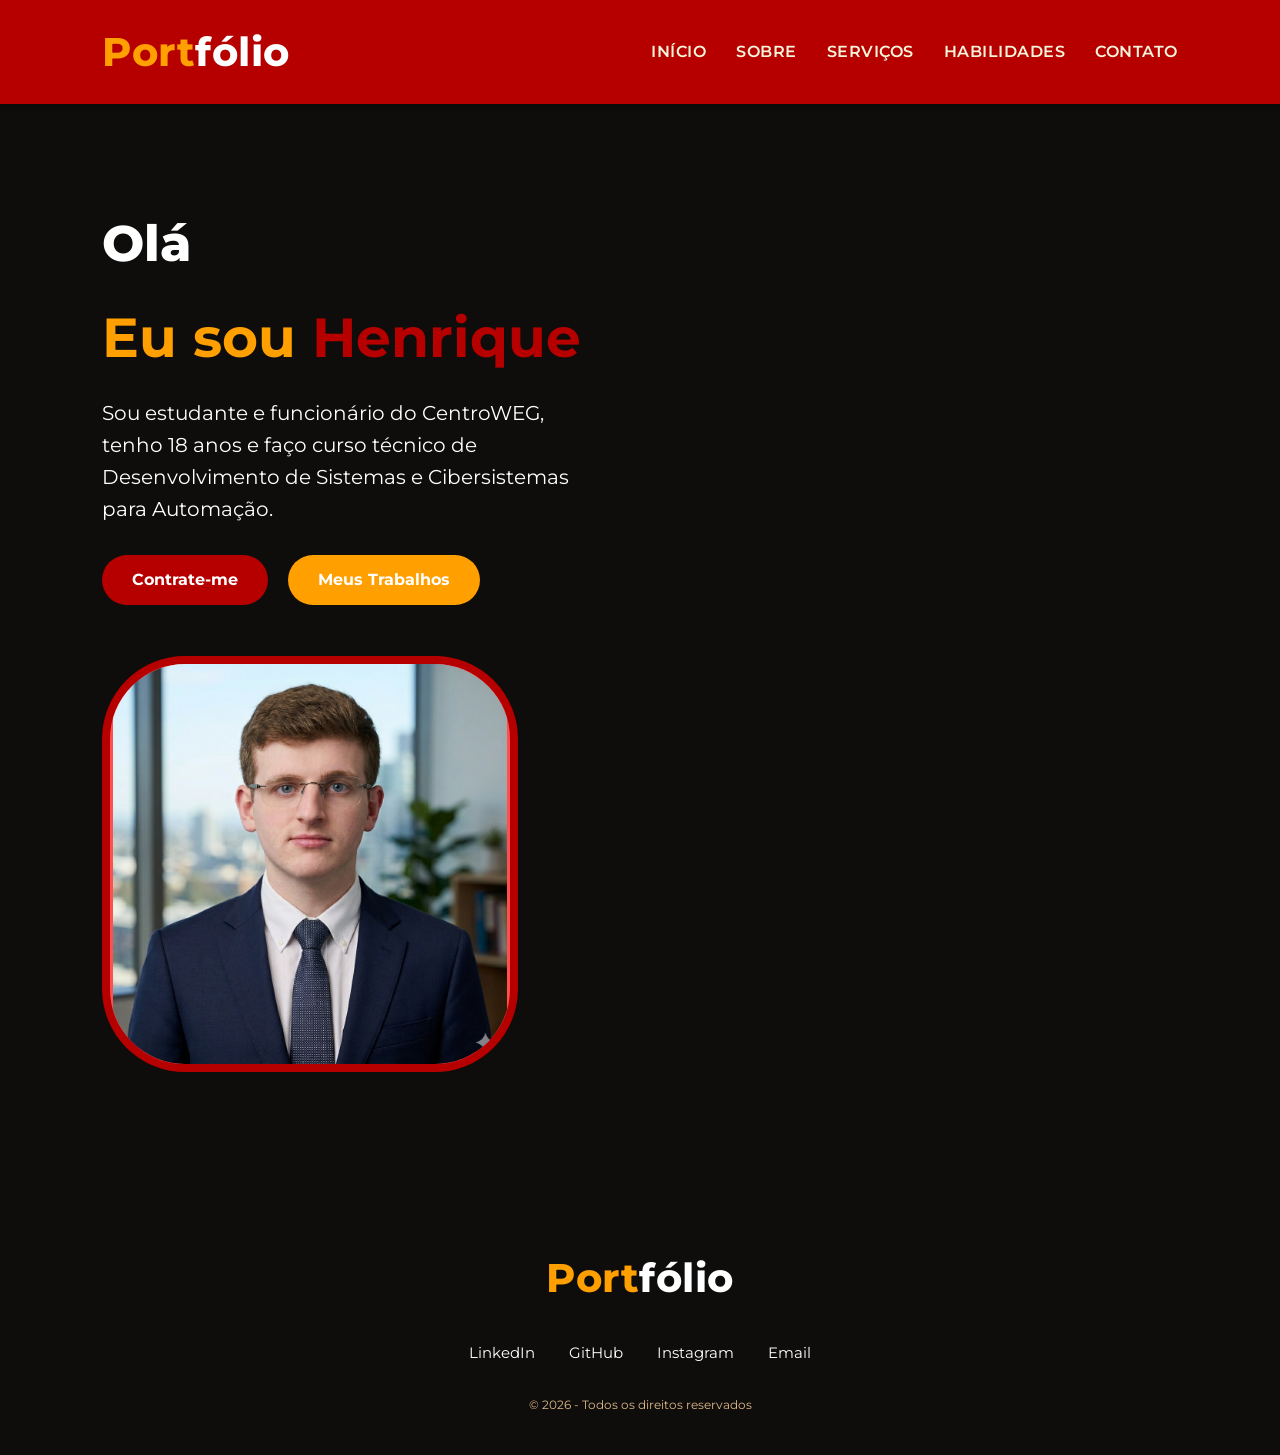
<file: portfolio/index.html>
<!DOCTYPE html>
<html lang="en">
<head>
    <meta charset="UTF-8">
    <meta name="viewport" content="width=device-width, initial-scale=1.0">
    <title>Henrique | Portfólio</title>
    <link rel = "stylesheet" href = "CSS/style.css"></rel>
    <link href="https://fonts.googleapis.com/css2?family=Montserrat:ital,wght@0,100..900;1,100..900&display=swap" rel="stylesheet">
</head>
<body>
    <header>
        <div class = "logotipo"> Port<span>fólio</span></div> <!---  Logotipo do site  -->
        <nav>
            <ul>
                <li><a href = "index.html">Início</a></li>
                <li><a href = "sobre.html">Sobre</a></li>
                <li><a href = "servicos.html">Serviços</a></li>
                <li><a href = "habilidades.html">Habilidades</a></li>
                <li><a href = "contato.html">Contato</a></li>
            </ul>
        </nav> 
    </header>
    
    <!--  Seção Principal de Apresentação  -->
    <main class = "secao-principal">
        <div class = "texto-apresentacao">
            
            <p class = "saudacao">Olá</p>
            <h1>Eu sou <span>Henrique</span></h1>
            <p>Sou estudante e funcionário do CentroWEG, tenho 18 anos e faço curso técnico de Desenvolvimento de Sistemas e Cibersistemas para Automação. 
            </p>
                
                <div class = "grupo-botoes">
                    <a href="#" class = "botao botao-contratar">Contrate-me</a>
                    <a href="#" class = "botao botao-trabalhos">Meus Trabalhos</a>
                </div>
                <br><br>
                <div class = "area-imagem">
                    <div class = "moldura-circular">
                        <!--Imagem de exemplo - Substitua pelo da sua foto real -->
                        <img src = "img/foto.png">
                    </div>
                </div>
        </div>
    </main>

    <!--Rodapé do Site-->
    <footer>
        <div class = "conteudo-rodape">
            <div class = "logotipo">Port<span>fólio</span></div>
            <div class = "navegacao-rodape">
                <a href = "#">LinkedIn</a>
                <a href = "#">GitHub</a>
                <a href = "#">Instagram</a>
                <a href = "#">Email</a>
            </div>
            <p class = "direitos-reservados">&copy; 2026 - Todos os direitos reservados</p>
        </div>
    </footer>
</body>
</html>
</file>
<file: portfolio/CSS/style.css>
* {
    font-family: "Montserrat", sans-serif;
    margin: 0;
    padding: 0;
}

body {
    background-color: #0e0d0b;
    color: #FF9F00;
    line-height: 1.6;
}

header {
    display: flex;
    justify-content: space-between;
    align-items: center;
    padding: 20px 8%;
    background-color: #b60000;
    box-shadow: 0 4px 10px rgba(0, 0, 0, 0.3);
    position: sticky; /* faz o menu acompanhar a rolagem da página */
    top: 0; /* fixa o menu no topo da página */
}

.logotipo{
    font-size:40px;
    font-weight: 750;
    letter-spacing: 0.5px;
}

.logotipo span{
    color:rgb(255, 255, 255)
}

nav ul{
    display: flex; /* coloca os itens do menu lado a lado */
    list-style: none; /* tira as bolinhas */
}

nav ul li{
    margin-left: 30px;
}
nav ul li a{
    text-decoration: none;
    color: beige;
    font-weight: 600;
    transition: 0.3s;
    text-transform: uppercase;
    letter-spacing: 0.5px;
}

nav ul li a:hover{
    color: #FF9F00;
}

.secao-principal{
    display: flex;
    align-items: center;
    justify-content: space-between;
    padding: 100px 8%;
}

.texto-apresentacao{
    max-width: 500px;
}

.texto-apresentacao .saudacao{
    font-size: 50px;
    font-weight: 800;
    margin-bottom: 10px;
}

.texto-apresentacao h1{
    font-size: 55px;
    margin-bottom: 15px;
}

.texto-apresentacao h1 span{
    color: #b60000;
}

.texto-apresentacao p{
    color: rgb(255, 255, 255);
    font-size: 20px;
    margin-bottom: 30px;
}

.grupo-botoes{
    display: flex; /* Coloca os botões lado a lado */
     gap: 20px; /* Espaço entre os dois botões */
}

.botao{
    padding: 12px 30px;
    border-radius: 50px;
    text-decoration: none;
    font-weight: bold;
    transition: 0.3s;
    display: inline-block;
    color: aliceblue;
}

.botao-contratar {
            background-color: #b60000; /* Cor de fundo do botão "Contrate-me" */
            color: #ffffff; /* Cor do texto escura para contraste */
        }

        .botao-contratar:hover {
            background-color: #FF9F00; /* Muda para cinza claro no mouseover */
        }

        .botao-trabalhos {
            background-color:  #FF9F00; /* Cor de fundo do botão "Contrate-me" */
            color: #ffffff;
        }

        .botao-trabalhos:hover {
            background-color: #b60000; /* Fica preenchido com azul ao passar o mouse */
        }

.area-imagem{
    position: relative;
    width: 400px; /* Largura da área da imagem */
    height: 400px; /* Altura da área da imagem */
}

.moldura-circular{
    width: 100%;
    height: 100%;
    background-color:rgb(255, 79, 79);
    border-radius: 20%;
    overflow: hidden;
    display: flex;
    justify-content: center;
    align-items: flex-end;
    border: 8px solid #b60000;
}

.moldura-circular img{
    max-width: 100%;
    height: 100%;
    object-fit: cover;
}

footer {
    background-color: #0e0d0b;
    padding: 40px 8%;
    text-align: center;
    margin-top: 50px;
}

.conteudo-rodape{
    display: flex;
    flex-direction: column;
    align-items: center;
    gap: 15px;
}

.navegacao-rodape{
    margin: 15px 0;
}

.navegacao-rodape a{
    color: white;
    text-decoration: none;
    margin: 0 15px;
    font-size: 15px;
}

.navegacao-rodape a:hover{
    color: #FF9F00;
}

.direitos-reservados{
    color:burlywood;
    font-size: 12px;
}
</file>
